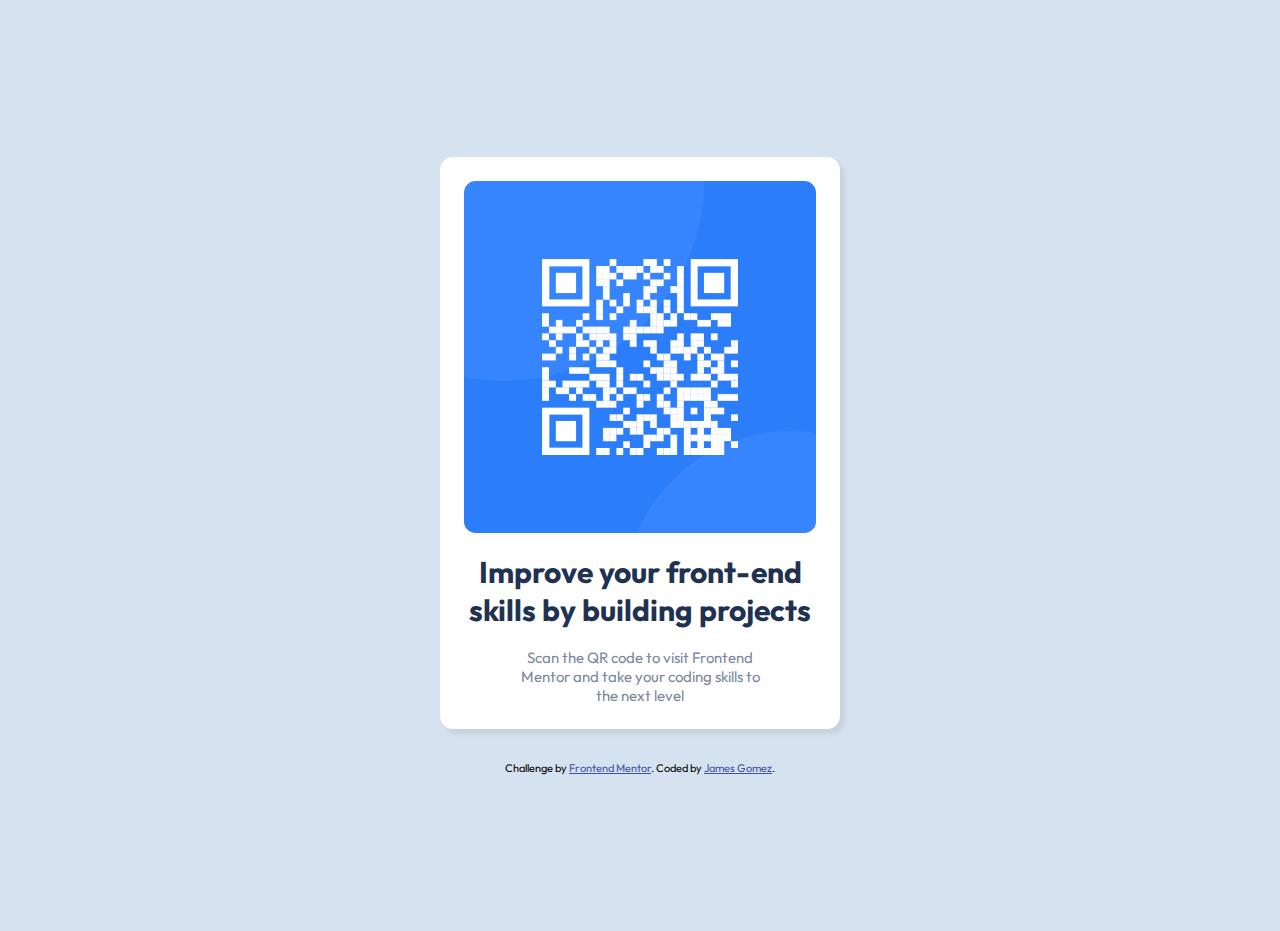
<file: index.html>
<!DOCTYPE html>
<html lang="en">
<head>
  <meta charset="UTF-8">
  <meta name="viewport" content="width=device-width, initial-scale=1.0"> 

  <link 
  rel="icon" 
  type="image/png" 
  sizes="32x32" 
  href="./images/favicon-32x32.png"/>

  <link 
  rel="stylesheet" 
  href="./styles/style.css"/>
  
  <title>QR code component</title
</head>
<body>
  <div class="container">
    <img src="./images/image-qr-code.png" alt="QR code image">
    <h1>
      Improve your front-end <br> skills by building projects
    </h1>
    <br>
    <p>
      Scan the QR code to visit Frontend <br> Mentor and take your coding skills to <br> the next level
    </p>
  </div>
  
  <div class="attachment">
    Challenge by <a href="https://www.frontendmentor.io?ref=challenge" target="_blank">Frontend Mentor</a>. 
    Coded by <a href="https://www.frontendmentor.io/profile/jamokrates">James Gomez</a>.
  </div>
</body>
</html>
</file>
<file: styles/style.css>
@import url('https://fonts.googleapis.com/css2?family=Outfit:wght@400;700&display=swap');


* {
  margin: 0;
  padding: 0;
  box-sizing: border-box;
  font-family: 'Outfit', sans-serif;
}

:root {
 --White: hsl(0, 0%, 100%);
 --Light-gray: hsl(212, 45%, 89%);
 --Grayish-blue: hsl(220, 15%, 55%);
 --Dark-blue: hsl(218, 44%, 22%);
}

img  {
  max-width: 100% ;
}

body {
  font-size: 15px;
  background-color: var(--Light-gray);
  display: flex;
  flex-direction: column;
  align-items: center;
  justify-content: center;
  height: calc(100vh - 1px); 
  margin: 1rem;
}

.container {
  background-color: var(--White);
  padding: 1.5rem;
  border-radius: 0.825rem;
  box-shadow: 5px 5px 5px rgba(0,0,0,0.07);
  margin-bottom: 2rem;
}

.container img {
  border-radius: 0.725rem;
  margin-bottom: 1rem;
}

.container h1 {
  color: var(--Dark-blue);
  text-align: center;
}

.container p {
  color: var(--Grayish-blue);
  text-align: center;
}

.attachment { 
  font-size: 11px; 
  text-align: center; 
 }
    
 .attachment a { 
  color: hsl(228, 45%, 44%); 
}

@media screen and (min-width: 500px) {
 .container {
  width: 400px;
  }
}
</file>
